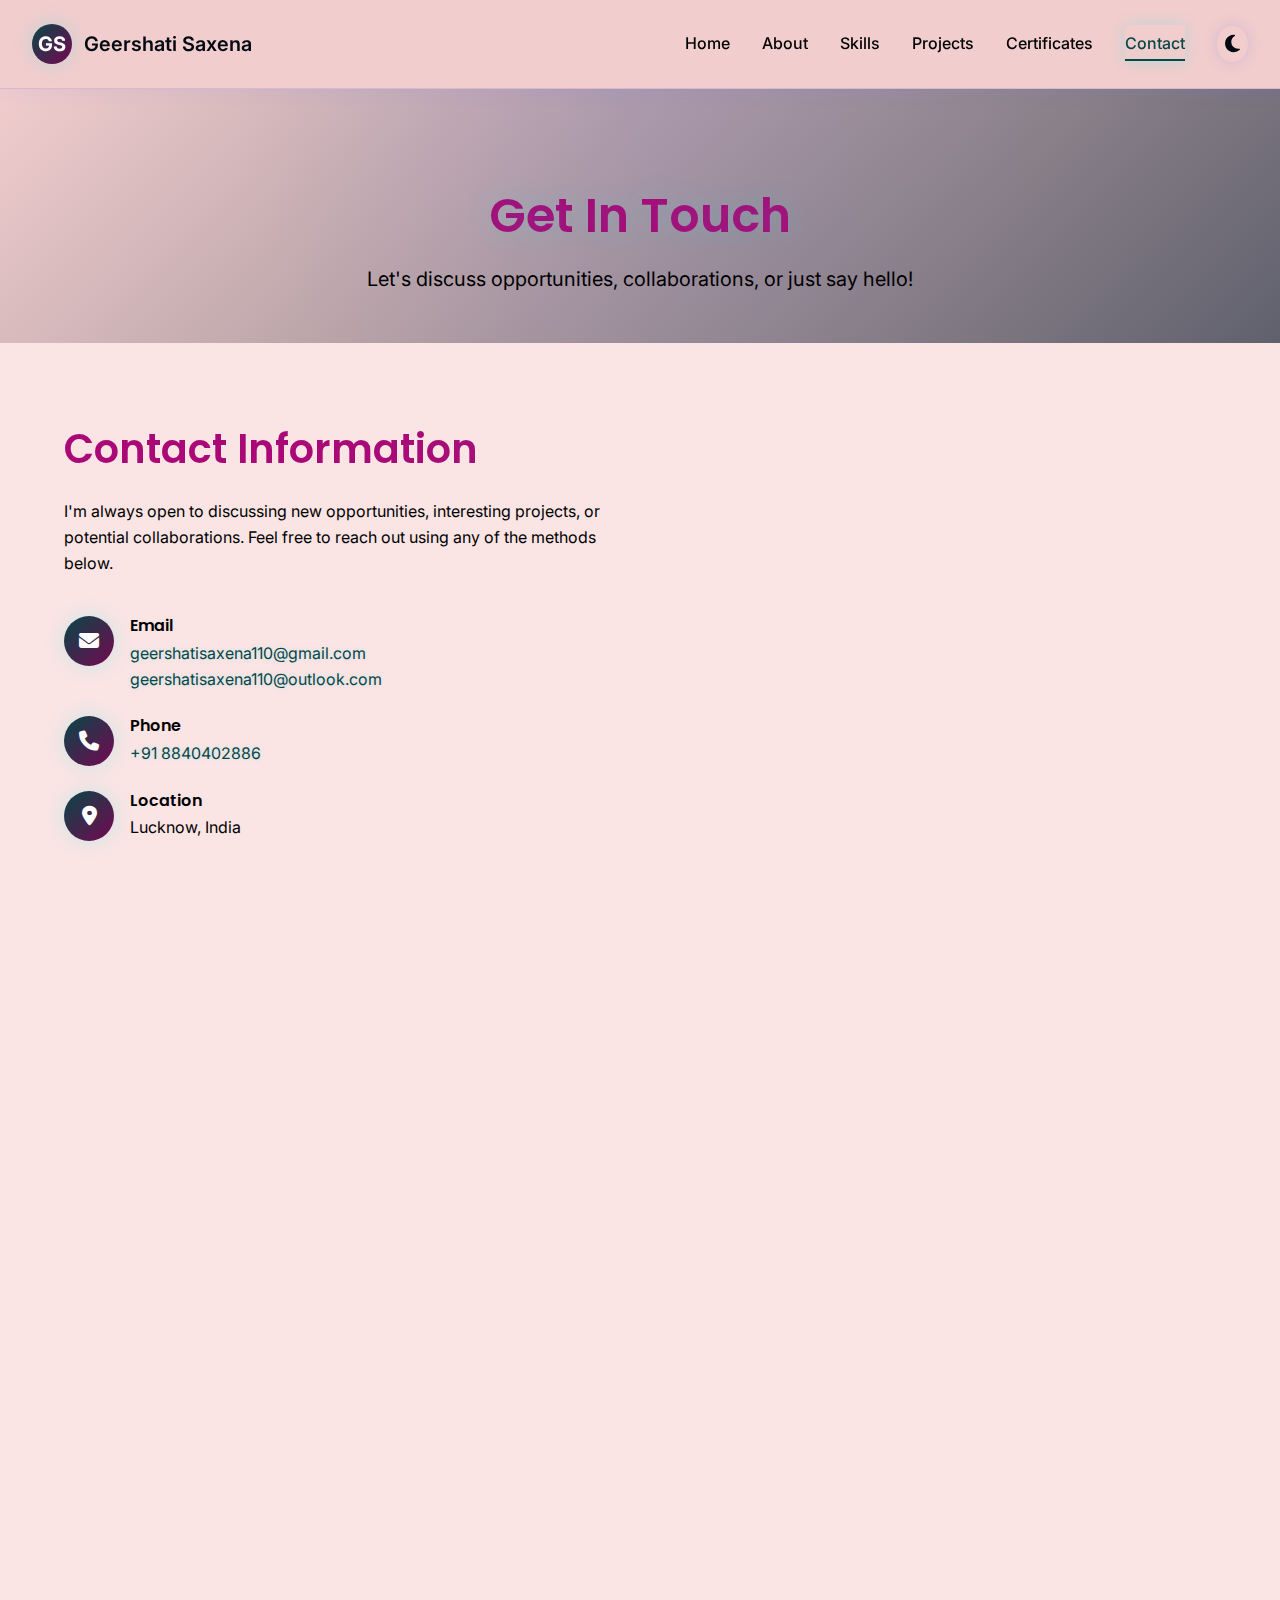
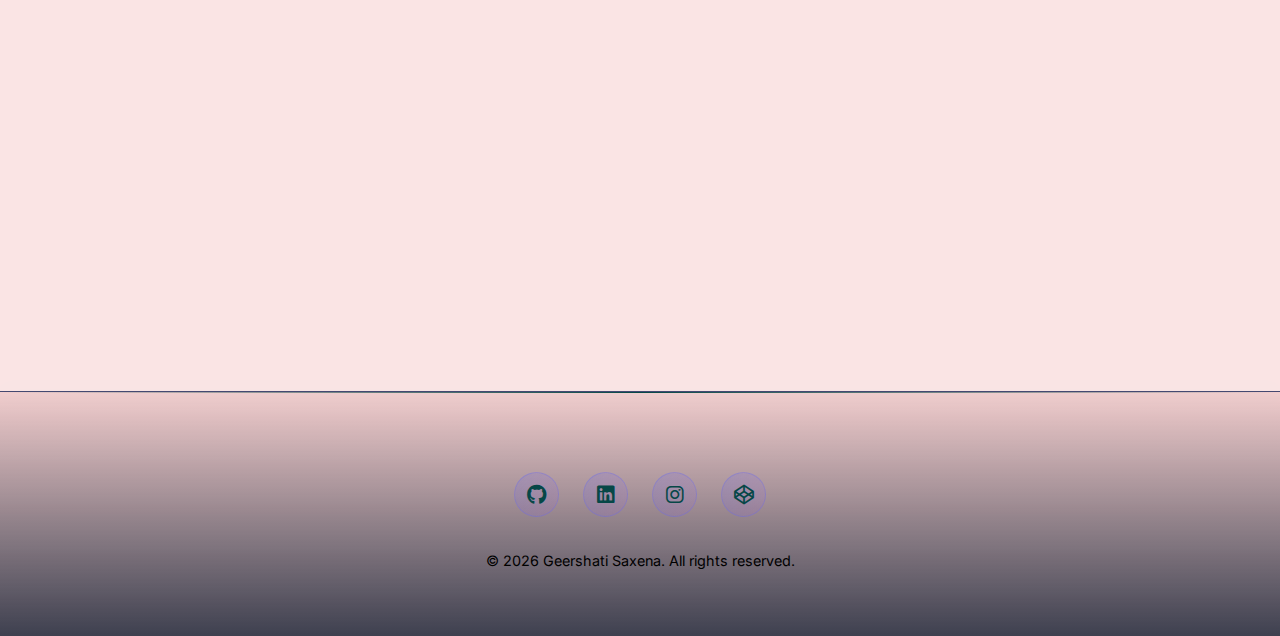
<file: contact.html>
<!DOCTYPE html>
<html lang="en">
<head>
    <meta charset="UTF-8">
    <meta name="viewport" content="width=device-width, initial-scale=1.0">
    <title>Geershati Saxena | Contact</title>
    <link rel="stylesheet" href="style.css">
    <link rel="preconnect" href="https://fonts.googleapis.com">
    <link rel="preconnect" href="https://fonts.gstatic.com" crossorigin>
    <link href="https://fonts.googleapis.com/css2?family=Inter:wght@300;400;500;600;700;800&family=Poppins:wght@300;400;500;600;700&display=swap" rel="stylesheet">
    <link rel="stylesheet" href="https://cdnjs.cloudflare.com/ajax/libs/font-awesome/6.4.0/css/all.min.css">
    <link rel="icon" type="image/x-icon" href="https://img.icons8.com/color/96/000000/portfolio.png">
</head>
<body class="light-mode">
    <header>
        <nav class="navbar">
            <div class="nav-brand">
                <a href="index.html" class="logo">GS</a>
                <span class="name">Geershati Saxena</span>
            </div>
            
            <ul class="nav-links">
                <li><a href="index.html">Home</a></li>
                <li><a href="about.html">About</a></li>
                <li><a href="skills.html">Skills</a></li>
                <li><a href="projects.html">Projects</a></li>
                <li><a href="certificates.html">Certificates</a></li>
                <li><a href="contact.html" class="active">Contact</a></li>
                <li>
                    <button class="theme-toggle" id="themeToggle" aria-label="Toggle theme">
                        <i class="fas fa-moon"></i>
                    </button>
                </li>
            </ul>
            
            <div class="hamburger" id="hamburger">
                <span></span>
                <span></span>
                <span></span>
            </div>
        </nav>
    </header>

    <main>
        <section class="page-hero">
            <div class="container">
                <h1 class="page-title">Get In Touch</h1>
                <p class="page-subtitle">Let's discuss opportunities, collaborations, or just say hello!</p>
            </div>
        </section>

        <section class="contact-section">
            <div class="container">
                <div class="contact-grid">
                    <div class="contact-info slide-up">
                        <h2>Contact Information</h2>
                        <p>
                            I'm always open to discussing new opportunities, interesting projects, 
                            or potential collaborations. Feel free to reach out using any of the methods below.
                        </p>
                        
                        <div class="contact-details">
                            <div class="contact-item">
                                <div class="contact-icon">
                                    <i class="fas fa-envelope"></i>
                                </div>
                                <div class="contact-text">
                                    <h4>Email</h4>
                                    <a href="mailto:geershatisaxena110@gmail.com">geershatisaxena110@gmail.com geershatisaxena110@outlook.com</a>
                                </div>
                            </div>
                            
                            <div class="contact-item">
                                <div class="contact-icon">
                                    <i class="fas fa-phone"></i>
                                </div>
                                <div class="contact-text">
                                    <h4>Phone</h4>
                                    <a href="tel:+918840402886">+91 8840402886</a>
                                </div>
                            </div>
                            
                            <div class="contact-item">
                                <div class="contact-icon">
                                    <i class="fas fa-map-marker-alt"></i>
                                </div>
                                <div class="contact-text">
                                    <h4>Location</h4>
                                    <p>Lucknow, India</p>
                                </div>
                            </div>
                        </div>
                        
                        <div class="contact-social">
                         
                                </a>
                            </div>
                        </div>
                    </div>
                    
                    <div class="contact-form-container slide-up">
                        <h2>Send a Message</h2>
                        <form id="contactForm">
                            <div class="form-group">
                                <label for="name">Full Name *</label>
                                <input type="text" id="name" name="name" required>
                                <div class="error-message" id="nameError"></div>
                            </div>
                            
                            <div class="form-group">
                                <label for="email">Email Address *</label>
                                <input type="email" id="email" name="email" required>
                                <div class="error-message" id="emailError"></div>
                            </div>
                            
                            <div class="form-group">
                                <label for="subject">Subject</label>
                                <input type="text" id="subject" name="subject">
                            </div>
                            
                            <div class="form-group">
                                <label for="message">Message *</label>
                                <textarea id="message" name="message" rows="6" required></textarea>
                                <div class="error-message" id="messageError"></div>
                            </div>
                            
                            <button type="submit" class="btn btn-primary">
                                <i class="fas fa-paper-plane"></i> Send Message
                            </button>
                            
                            <div class="form-status" id="formStatus"></div>
                        </form>
                    </div>
                </div>
                
                <div class="map-placeholder slide-up">
                    <div class="map-container">
                        <div class="map-content">
                            <i class="fas fa-map-marked-alt"></i>
                            <h3>Based in Lucknow, India</h3>
                            <p>Open to remote opportunities worldwide</p>
                        </div>
                    </div>
                </div>
            </div>
        </section>
    </main>

    <footer>
        <div class="footer-content">
            <div class="footer-info">
                
            </div>
            <div class="footer-social">
                <a href="https://github.com/geershatisaxena" target="_blank" aria-label="GitHub"><i class="fab fa-github"></i></a>
                <a href="https://www.linkedin.com/in/geershati-saxena-8b915b306/" target="_blank" aria-label="LinkedIn"><i class="fab fa-linkedin"></i></a>
                <a href="https://www.instagram.com/geershati_saxena/" target="_blank" aria-label="Instagram"><i class="fab fa-instagram"></i></a>
                <a href="http://leetcode.com/u/geershati_saxena/" target="_blank" aria-label="CodePen"><i class="fab fa-codepen"></i></a>
            </div>
            <div class="footer-copyright">
                <p>&copy; <span id="currentYear"></span> Geershati Saxena. All rights reserved.</p>
            </div>
        </div>
    </footer>

    <script src="script.js"></script>
</body>
</html>
</file>
<file: style.css>
/* ===== CSS Variables for Theme ===== */
:root {
    /* Light Theme (Default) */
   --bg-main: #fae4e4;
--bg-secondary: #f1cdcd;
--bg-card: #f1d6d6;
--text-primary: #010912;
--text-secondary: #000000;
--primary: #064747;
--primary-dark: #efe5e5;
--primary-glow: rgba(0, 247, 255, 0.2);
--accent: #750851;
--accent-dark: #ed89cc;
--accent-glow: rgba(255, 0, 170, 0.2);
--gradient-heading: linear-gradient(90deg, #a90876, #a90876, #a2167b);
/* Higher contrast for better readability */
    
    /* Backward compatibility for existing selectors */
    --primary-color: #6366f1;
    --secondary-color: #a855f7;
    --accent-color: #ec4899;
    --text-color: #000000;
    --text-light: #f4f5f6;
    --bg-color: #ffffff;
    --bg-tertiary: #f3f4f6;
    --card-bg: #ffffff;
    --border-color: #e5e7eb;
    --shadow: 0 4px 6px -1px rgba(231, 219, 219, 0.77), 0 2px 4px -1px rgba(0, 0, 0, 0.06);
    --shadow-lg: 0 10px 15px -3px rgba(231, 222, 222, 0.718), 0 4px 6px -2px rgba(230, 221, 221, 0.712);
    --transition: all 0.3s ease;
    --border-radius: 8px;
    --max-width: 1200px;
}

/* Dark Theme (2025 Modern Style) */
body.dark-mode {
    /* Modern Dark Theme with Neon Colors */
    --bg-main: #000000;
    --bg-secondary: #000000;
    --bg-card: #1e293b;
    --text-primary: #e2e8f0;
    --text-secondary: #94a3b8;
    --primary: #6366f1;
    --primary-dark: #eb7e00;
    --primary-glow: rgba(99, 102, 241, 0.4);
    --accent: #e3104f;
    --accent-dark: #eb07c1;
    --accent-glow: rgba(182, 12, 97, 0.35);
    
    --primary-color: #63f1cd;
    --secondary-color: #168ae3;
    --accent-color: #ec4899;
    --text-color: #092954;
    --text-light: #94a3b8;
    --bg-color: #0f172a;
    --bg-tertiary: #334155;
    --card-bg: #1e293b;
    --border-color: #3369b5;
    --shadow: 0 4px 6px -1px rgba(0, 0, 0, 0.5), 0 2px 4px -1px rgba(0, 0, 0, 0.4);
    --shadow-lg: 0 10px 15px -3px rgba(0, 0, 0, 0.5), 0 4px 6px -2px rgba(0, 0, 0, 0.4);
}

/* ===== Base Styles ===== */
* {
    margin: 0;
    padding: 0;
    box-sizing: border-box;
}

html {
    scroll-behavior: smooth;
}

body {
    font-family: 'Inter', sans-serif;
    color: var(--text-primary);
    background-color: var(--bg-main);
    line-height: 1.6;
    transition: var(--transition);
    overflow-x: hidden;
}

body.dark-mode {
    background-color: var(--bg-main);
    background: 
        radial-gradient(
            circle at 20% 50%,
            rgba(99, 102, 241, 0.08) 0%,
            transparent 50%
        ),
        radial-gradient(
            circle at 80% 80%,
            rgba(236, 72, 153, 0.06) 0%,
            transparent 50%
        ),
        var(--bg-main);
    background-attachment: fixed;
    background-size: 100% 100%;
}

.container {
    max-width: var(--max-width);
    margin: 0 auto;
    padding: 0 1.5rem;
}

section {
    padding: 5rem 0;
}

h1, h2, h3, h4 {
    font-family: 'Poppins', sans-serif;
    font-weight: 600;
    line-height: 1.3;
}

h1 {
    font-size: 3rem;
    background: var(--gradient-heading);
    -webkit-background-clip: text;
    -webkit-text-fill-color: transparent;
    background-clip: text;
    text-shadow: 0 0 30px var(--primary-glow);
    animation: breathingGlow 4s ease-in-out infinite;
}

h2 {
    font-size: 2.5rem;
    margin-bottom: 1.5rem;
    background: var(--gradient-heading);
    -webkit-background-clip: text;
    -webkit-text-fill-color: transparent;
    background-clip: text;
    animation: softShine 3s ease-in-out infinite;
}

h3 {
    font-size: 1.5rem;
    margin-bottom: 1rem;
    color: var(--text-primary);
}

h4 {
    color: var(--text-secondary);
}

p {
    margin-bottom: 1rem;
    color: var(--text-secondary);
    animation: fadeInUp 1s ease-out backwards;
}

a {
    text-decoration: none;
    color: inherit;
    transition: var(--transition);
}

ul {
    list-style: none;
}

img {
    max-width: 100%;
    height: auto;
    display: block;
}

/* ===== Buttons ===== */
.btn {
    display: inline-block;
    padding: 0.75rem 1.5rem;
    border-radius: var(--border-radius);
    font-weight: 500;
    font-size: 1rem;
    cursor: pointer;
    border: none;
    transition: var(--transition);
    text-align: center;
    position: relative;
}

.btn-primary {
    background-color: var(--primary);
    color: white;
    box-shadow: 0 0 20px var(--primary-glow);
}

.btn-primary:hover {
    background-color: var(--accent);
    transform: scale(1.04) translateY(-2px);
    box-shadow: 0 0 30px var(--accent-glow);
}

.btn-secondary {
    background-color: var(--secondary-color);
    color: white;
    box-shadow: 0 0 15px rgba(168, 85, 247, 0.3);
}

.btn-secondary:hover {
    background-color: var(--accent);
    transform: scale(1.04) translateY(-2px);
    box-shadow: 0 0 25px var(--accent-glow);
}

.btn-outline {
    background-color: transparent;
    color: var(--primary);
    border: 2px solid var(--primary);
    box-shadow: inset 0 0 15px var(--primary-glow);
}

.btn-outline:hover {
    background-color: var(--primary);
    color: white;
    transform: scale(1.04) translateY(-2px);
    box-shadow: 0 0 30px var(--primary-glow);
}

/* ===== Navigation ===== */
.navbar {
    display: flex;
    justify-content: space-between;
    align-items: center;
    padding: 1.5rem 2rem;
    background-color: var(--bg-secondary);
    box-shadow: 0 0 20px rgba(99, 102, 241, 0.1);
    position: sticky;
    top: 0;
    z-index: 1000;
    transition: var(--transition);
    border-bottom: 1px solid rgba(99, 102, 241, 0.2);
}

.nav-brand {
    display: flex;
    align-items: center;
    gap: 0.75rem;
}

.logo {
    display: flex;
    align-items: center;
    justify-content: center;
    width: 40px;
    height: 40px;
    background: linear-gradient(135deg, var(--primary), var(--accent));
    color: white;
    font-weight: 700;
    border-radius: 50%;
    font-size: 1.25rem;
    box-shadow: 0 0 20px var(--primary-glow);
}

.name {
    font-weight: 600;
    font-size: 1.25rem;
    color: var(--text-primary);
}

.nav-links {
    display: flex;
    align-items: center;
    gap: 2rem;
}

.nav-links a {
    font-weight: 500;
    position: relative;
    padding: 0.5rem 0;
    color: var(--text-secondary);
    transition: var(--transition);
}

.nav-links a.active {
    color: var(--primary);
    box-shadow: 0 0 15px var(--primary-glow);
}

.nav-links a.active::after {
    content: '';
    position: absolute;
    bottom: 0;
    left: 0;
    width: 100%;
    height: 2px;
    background-color: var(--primary);
    box-shadow: 0 0 10px var(--primary-glow);
}

.nav-links a:hover {
    color: var(--primary);
    transform: scale(1.05);
    box-shadow: 0 0 15px var(--primary-glow);
}

.theme-toggle {
    background: none;
    border: none;
    font-size: 1.25rem;
    color: var(--text-primary);
    cursor: pointer;
    padding: 0.5rem;
    border-radius: 50%;
    display: flex;
    align-items: center;
    justify-content: center;
    transition: var(--transition);
    box-shadow: 0 0 15px rgba(99, 102, 241, 0.2);
}

.theme-toggle:hover {
    background-color: rgba(99, 102, 241, 0.2);
    transform: rotate(30deg) scale(1.1);
    box-shadow: 0 0 20px var(--primary-glow);
}

.hamburger {
    display: none;
    flex-direction: column;
    gap: 4px;
    cursor: pointer;
}

.hamburger span {
    width: 25px;
    height: 3px;
    background-color: var(--text-color);
    border-radius: 2px;
    transition: var(--transition);
}

/* ===== Hero Section ===== */
.hero {
    min-height: 90vh;
    display: flex;
    align-items: center;
    position: relative;
    overflow: hidden;
}

.hero::before {
    content: '';
    position: absolute;
    top: -50%;
    left: -50%;
    width: 200%;
    height: 200%;
    background: radial-gradient(
        circle at 30% 40%,
        rgba(99, 102, 241, 0.15) 0%,
        transparent 50%
    );
    animation: floatingGlow 25s ease-in-out infinite;
    pointer-events: none;
    z-index: 0;
}

.hero-content {
    max-width: var(--max-width);
    margin: 0 auto;
    padding: 0 2rem;
    display: grid;
    grid-template-columns: 1fr 1fr;
    gap: 4rem;
    align-items: center;
    position: relative;
    z-index: 1;
}

.hero-text {
    animation: fadeInUp 1s ease-out;
}

.hero-title {
    font-size: 3.5rem;
    margin-bottom: 1rem;
    line-height: 1.2;
    background: var(--gradient-heading);
    -webkit-background-clip: text;
    -webkit-text-fill-color: transparent;
    background-clip: text;
    animation: breathingGlow 4s ease-in-out infinite;
}

.highlight {
    color: var(--accent);
}

.hero-subtitle {
    font-size: 1.5rem;
    color: var(--text-secondary);
    margin-bottom: 1.5rem;
    animation: fadeInUp 1.2s ease-out 0.2s backwards;
}

.hero-description {
    font-size: 1.1rem;
    margin-bottom: 2rem;
    animation: fadeInUp 1.2s ease-out 0.4s backwards;
}

.hero-buttons {
    display: flex;
    gap: 1rem;
    flex-wrap: wrap;
    animation: fadeInUp 1.2s ease-out 0.6s backwards;
}

.hero-image {
    position: relative;
    animation: slideInRight 1s ease-out;
}

.image-container {
    position: relative;
    width: 350px;
    height: 350px;
    margin: 0 auto;
}

.profile-img {
    width: 100%;
    height: 100%;
    object-fit: cover;
    border-radius: 50%;
    position: relative;
    z-index: 2;
    box-shadow: 0 0 40px var(--primary-glow), 0 0 60px var(--accent-glow);
}

.image-border {
    position: absolute;
    top: -10px;
    left: -10px;
    right: -10px;
    bottom: -10px;
    border-radius: 50%;
    background: linear-gradient(45deg, var(--primary), var(--accent), #a855f7);
    z-index: 1;
    animation: rotate 15s linear infinite;
    box-shadow: 0 0 30px var(--primary-glow), 0 0 20px var(--accent-glow);
}

.scroll-indicator {
    position: absolute;
    bottom: 2rem;
    left: 50%;
    transform: translateX(-50%);
    animation: bounce 2s infinite;
}

.scroll-link {
    display: flex;
    align-items: center;
    justify-content: center;
    width: 50px;
    height: 50px;
    background: linear-gradient(135deg, var(--primary), var(--accent));
    color: white;
    border-radius: 50%;
    font-size: 1.5rem;
    box-shadow: 0 0 25px var(--primary-glow);
}

.scroll-link:hover {
    background: linear-gradient(135deg, var(--accent), var(--primary));
    box-shadow: 0 0 35px var(--accent-glow);
    transform: scale(1.1);
}

/* ===== About Preview ===== */
.about-preview {
    background-color: var(--bg-secondary);
    background: linear-gradient(135deg, var(--bg-secondary) 0%, rgba(30, 41, 59, 0.8) 100%);
    position: relative;
}

.about-preview::before {
    content: '';
    position: absolute;
    top: 0;
    left: 0;
    right: 0;
    bottom: 0;
    background: radial-gradient(
        ellipse at 100% 50%,
        rgba(236, 72, 153, 0.1) 0%,
        transparent 60%
    );
    pointer-events: none;
}

.section-title {
    text-align: center;
    margin-bottom: 3rem;
    position: relative;
    z-index: 1;
    background: var(--gradient-heading);
    -webkit-background-clip: text;
    -webkit-text-fill-color: transparent;
    background-clip: text;
    animation: softShine 3s ease-in-out infinite;
}

.about-content {
    display: grid;
    grid-template-columns: 2fr 1fr;
    gap: 3rem;
    align-items: start;
    position: relative;
    z-index: 1;
}

.about-stats {
    display: grid;
    grid-template-columns: repeat(3, 1fr);
    gap: 1.5rem;
}

.stat-item {
    text-align: center;
    padding: 1.5rem;
    background-color: var(--bg-card);
    border-radius: var(--border-radius);
    box-shadow: 0 0 20px rgba(99, 102, 241, 0.2);
    transition: var(--transition);
    border: 1px solid rgba(99, 102, 241, 0.3);
    animation: fadeInUp 0.8s ease-out backwards;
}

.stat-item:nth-child(1) {
    animation-delay: 0.1s;
}

.stat-item:nth-child(2) {
    animation-delay: 0.2s;
}

.stat-item:nth-child(3) {
    animation-delay: 0.3s;
}

.stat-item:hover {
    transform: translateY(-5px) scale(1.02);
    box-shadow: 0 0 30px var(--primary-glow), 0 0 15px var(--accent-glow);
    border-color: var(--primary);
}

.stat-item h3 {
    font-size: 2.5rem;
    color: var(--primary);
    margin-bottom: 0.5rem;
    animation: pulse 2s ease-in-out infinite;
}

/* ===== Page Hero ===== */
.page-hero {
    padding: 6rem 0 3rem;
    text-align: center;
    background-color: var(--bg-secondary);
    background: linear-gradient(135deg, var(--bg-secondary) 0%, rgba(30, 41, 59, 0.7) 100%);
    position: relative;
}

.page-hero::before {
    content: '';
    position: absolute;
    top: 0;
    left: 0;
    right: 0;
    bottom: 0;
    background: radial-gradient(
        circle at 50% 0%,
        rgba(99, 102, 241, 0.1) 0%,
        transparent 60%
    );
    pointer-events: none;
}

.page-title {
    font-size: 3rem;
    margin-bottom: 1rem;
    background: var(--gradient-heading);
    -webkit-background-clip: text;
    -webkit-text-fill-color: transparent;
    background-clip: text;
    position: relative;
    z-index: 1;
}

.page-subtitle {
    font-size: 1.25rem;
    max-width: 700px;
    margin: 0 auto;
    color: var(--text-secondary);
    position: relative;
    z-index: 1;
}

/* ===== About Detail ===== */
.about-grid {
    display: grid;
    gap: 2rem;
}

.about-card {
    display: grid;
    grid-template-columns: 1fr 2fr;
    gap: 3rem;
    background-color: var(--bg-card);
    border-radius: var(--border-radius);
    overflow: hidden;
    box-shadow: 0 0 25px rgba(99, 102, 241, 0.15);
    padding: 2rem;
    transition: var(--transition);
    border: 1px solid rgba(99, 102, 241, 0.2);
    animation: fadeInUp 0.8s ease-out;
}

.about-card:hover {
    box-shadow: 0 0 35px rgba(99, 102, 241, 0.25), 0 0 20px rgba(236, 72, 153, 0.15);
    border-color: var(--primary);
    transform: translateY(-5px);
}

.about-image img {
    width: 100%;
    height: 300px;
    object-fit: cover;
    border-radius: var(--border-radius);
}

.personal-details {
    display: grid;
    grid-template-columns: repeat(2, 1fr);
    gap: 1rem;
    margin-top: 1.5rem;
}

.detail-item {
    display: flex;
    flex-direction: column;
}

.detail-label {
    font-weight: 600;
    color: var(--primary);
    font-size: 0.9rem;
}

.detail-value {
    font-weight: 500;
    color: var(--text-primary);
}

/* ===== Education Timeline ===== */
.education {
    background-color: var(--bg-secondary);
    background: linear-gradient(180deg, var(--bg-main) 0%, var(--bg-secondary) 100%);
    position: relative;
}

.education::before {
    content: '';
    position: absolute;
    top: 50%;
    left: 0;
    right: 0;
    height: 500px;
    background: radial-gradient(
        ellipse at center,
        rgba(99, 102, 241, 0.08) 0%,
        transparent 60%
    );
    pointer-events: none;
}

.timeline {
    position: relative;
    max-width: 800px;
    margin: 0 auto;
    z-index: 1;
}

.timeline::before {
    content: '';
    position: absolute;
    left: 50%;
    transform: translateX(-50%);
    width: 2px;
    height: 100%;
    background: linear-gradient(180deg, transparent, var(--primary), transparent);
    box-shadow: 0 0 15px var(--primary-glow);
}

.timeline-item {
    display: flex;
    margin-bottom: 3rem;
    position: relative;
    animation: fadeInUp 0.8s ease-out backwards;
}

.timeline-item:nth-child(1) {
    animation-delay: 0.1s;
}

.timeline-item:nth-child(2) {
    animation-delay: 0.2s;
}

.timeline-item:nth-child(3) {
    animation-delay: 0.3s;
}

.timeline-item:nth-child(n+4) {
    animation-delay: 0.4s;
}

.timeline-item:nth-child(odd) {
    flex-direction: row-reverse;
}

.timeline-date {
    flex: 1;
    padding: 1rem;
    text-align: center;
    font-weight: 600;
    color: var(--primary);
    text-shadow: 0 0 10px var(--primary-glow);
}

.timeline-content {
    flex: 2;
    padding: 1.5rem;
    background-color: var(--bg-card);
    border-radius: var(--border-radius);
    box-shadow: 0 0 20px rgba(99, 102, 241, 0.15);
    position: relative;
    margin: 0 1.5rem;
    border: 1px solid rgba(99, 102, 241, 0.2);
    transition: var(--transition);
}

.timeline-content:hover {
    box-shadow: 0 0 30px var(--primary-glow), 0 0 15px var(--accent-glow);
    border-color: var(--accent);
    transform: translateY(-3px);
}

.timeline-content::before {
    content: '';
    position: absolute;
    top: 50%;
    width: 15px;
    height: 15px;
    background: linear-gradient(135deg, var(--primary), var(--accent));
    border-radius: 50%;
    transform: translateY(-50%);
    box-shadow: 0 0 15px var(--primary-glow);
}

.timeline-item:nth-child(even) .timeline-content::before {
    left: -30px;
}

.timeline-item:nth-child(odd) .timeline-content::before {
    right: -30px;
}

.timeline-content h4 {
    color: var(--text-secondary);
    margin-bottom: 0.5rem;
}

.timeline-tags {
    display: flex;
    gap: 0.5rem;
    margin-top: 1rem;
    flex-wrap: wrap;
}

.tag {
    padding: 0.25rem 0.75rem;
    background: linear-gradient(135deg, rgba(99, 102, 241, 0.2), rgba(236, 72, 153, 0.1));
    border: 1px solid rgba(99, 102, 241, 0.3);
    border-radius: 20px;
    font-size: 0.85rem;
    color: var(--text-secondary);
}

/* ===== Skills Section ===== */
.skills-intro {
    max-width: 800px;
    margin: 0 auto 3rem;
    text-align: center;
}

.skills-category {
    margin-bottom: 4rem;
}

.skills-category-title {
    text-align: center;
    margin-bottom: 2.5rem;
    position: relative;
    background: var(--gradient-heading);
    -webkit-background-clip: text;
    -webkit-text-fill-color: transparent;
    background-clip: text;
}

.skills-category-title::after {
    content: '';
    position: absolute;
    bottom: -10px;
    left: 50%;
    transform: translateX(-50%);
    width: 60px;
    height: 3px;
    background: linear-gradient(90deg, var(--primary), var(--accent));
    box-shadow: 0 0 15px var(--primary-glow);
}

.skills-grid {
    display: grid;
    grid-template-columns: repeat(auto-fill, minmax(250px, 1fr));
    gap: 2rem;
}

.skill-card {
    background-color: var(--bg-card);
    border-radius: var(--border-radius);
    padding: 1.5rem;
    box-shadow: 0 0 20px rgba(99, 102, 241, 0.15);
    transition: var(--transition);
    text-align: center;
    border: 1px solid rgba(99, 102, 241, 0.2);
    animation: fadeInUp 0.8s ease-out backwards;
}

.skill-card:nth-child(1) {
    animation-delay: 0.1s;
}

.skill-card:nth-child(2) {
    animation-delay: 0.2s;
}

.skill-card:nth-child(3) {
    animation-delay: 0.3s;
}

.skill-card:nth-child(n+4) {
    animation-delay: 0.4s;
}

.skill-card:hover {
    transform: translateY(-10px) scale(1.02);
    box-shadow: 0 0 30px var(--primary-glow), 0 0 15px var(--accent-glow);
    border-color: var(--accent);
}

.skill-icon {
    font-size: 3rem;
    color: var(--primary);
    margin-bottom: 1rem;
    text-shadow: 0 0 20px var(--primary-glow);
}

.skill-name {
    font-size: 1.25rem;
    margin-bottom: 1rem;
    color: var(--text-primary);
    animation: subtleShine 2s ease-in-out infinite;
}

.skill-progress {
    display: flex;
    align-items: center;
    gap: 1rem;
    margin-bottom: 1rem;
}

.progress-bar {
    flex: 1;
    height: 8px;
    background-color: var(--bg-secondary);
    border-radius: 4px;
    overflow: hidden;
    box-shadow: inset 0 0 10px rgba(0, 0, 0, 0.3);
}

.progress-fill {
    height: 100%;
    background: linear-gradient(90deg, var(--primary), var(--accent));
    border-radius: 4px;
    width: 0;
    transition: width 1.5s ease-in-out;
    box-shadow: 0 0 10px var(--primary-glow);
}

.progress-text {
    font-weight: 600;
    color: var(--primary);
    min-width: 40px;
    text-shadow: 0 0 5px var(--primary-glow);
}

.skill-description {
    font-size: 0.9rem;
    color: var(--text-secondary);
}

.tools-grid {
    display: grid;
    grid-template-columns: repeat(auto-fill, minmax(150px, 1fr));
    gap: 1.5rem;
}

.tool-item {
    display: flex;
    flex-direction: column;
    align-items: center;
    gap: 0.5rem;
    padding: 1.5rem;
    background-color: var(--bg-card);
    border-radius: var(--border-radius);
    box-shadow: 0 0 15px rgba(99, 102, 241, 0.15);
    transition: var(--transition);
    border: 1px solid rgba(99, 102, 241, 0.2);
    animation: fadeInUp 0.8s ease-out backwards;
}

.tool-item:hover {
    transform: translateY(-5px) scale(1.05);
    box-shadow: 0 0 25px var(--primary-glow), 0 0 10px var(--accent-glow);
    color: var(--primary);
    border-color: var(--primary);
}

.tool-item i {
    font-size: 2.5rem;
    color: var(--primary);
    text-shadow: 0 0 15px var(--primary-glow);
}
/* Soft Skills Section Styles */
.soft-skills-container {
    margin-top: 20px;
}

.soft-skills-grid {
    display: grid;
    grid-template-columns: repeat(auto-fit, minmax(300px, 1fr));
    gap: 30px;
    margin-top: 20px;
}

.soft-skill-category {
    background: #f1d6d6;
    border-radius: 15px;
    padding: 25px;
    box-shadow: 0 5px 15px rgba(0, 0, 0, 0.08);
    transition: transform 0.3s ease, box-shadow 0.3s ease;
    border: 1px solid rgba(108, 99, 255, 0.1);
}

.soft-skill-category:hover {
    transform: translateY(-5px);
    box-shadow: 0 10px 25px rgba(108, 99, 255, 0.15);
}

.soft-skill-category-title {
    color: var(--primary);
    font-size: 1.4rem;
    margin-bottom: 20px;
    padding-bottom: 10px;
    border-bottom: 2px solid rgba(108, 99, 255, 0.2);
    font-weight: 600;
}

.soft-skill-items {
    display: flex;
    flex-direction: column;
    gap: 20px;
}

.soft-skill-item {
    display: flex;
    align-items: flex-start;
    gap: 15px;
    padding: 15px;
    background: rgba(255, 255, 255, 0.6);
    border-radius: 10px;
    transition: all 0.3s ease;
    border: 1px solid rgba(241, 214, 214, 0.3);
}

.soft-skill-item:hover {
    background: rgba(255, 255, 255, 0.8);
    transform: translateX(5px);
    border-color: rgba(108, 99, 255, 0.2);
}

.soft-skill-icon {
    width: 50px;
    height: 50px;
    min-width: 50px;
    background: linear-gradient(135deg, #07dab4, #0fb7b4);
    border-radius: 12px;
    display: flex;
    align-items: center;
    justify-content: center;
    color: rgb(0, 0, 0);
    font-size: 1.2rem;
    box-shadow: 0 4px 10px rgba(108, 99, 255, 0.3);
}

.soft-skill-content {
    flex: 1;
}

.soft-skill-name {
    color: var(--text-primary);
    font-size: 1.1rem;
    margin-bottom: 5px;
    font-weight: 600;
}

.soft-skill-description {
    color: var(--text-secondary);
    font-size: 0.95rem;
    line-height: 1.5;
    margin: 0;
}

/* Responsive adjustments */
@media (max-width: 768px) {
    .soft-skills-grid {
        grid-template-columns: 1fr;
        gap: 20px;
    }
    
    .soft-skill-category {
        padding: 20px;
    }
    
    .soft-skill-item {
        padding: 12px;
    }
}

/* Dark mode adjustments */
.dark-mode .soft-skill-category {
    background: #2a1a1a;
    border-color: rgba(255, 255, 255, 0.1);
}

.dark-mode .soft-skill-item {
    background: rgba(255, 255, 255, 0.08);
    border-color: rgba(255, 255, 255, 0.05);
}

.dark-mode .soft-skill-item:hover {
    background: rgba(255, 255, 255, 0.12);
    border-color: rgba(108, 99, 255, 0.2);
}

/* Dark mode adjustments */
.dark-mode .soft-skill-category {
    background: var(--card-bg-dark);
    border-color: rgba(255, 255, 255, 0.1);
}

.dark-mode .soft-skill-item {
    background: rgba(255, 255, 255, 0.05);
}

.dark-mode .soft-skill-item:hover {
    background: rgba(255, 255, 255, 0.1);
}

/* ===== Projects Section ===== */
.projects-intro {
    max-width: 800px;
    margin: 0 auto 3rem;
    text-align: center;
}

.projects-filter {
    display: flex;
    justify-content: center;
    gap: 1rem;
    margin-bottom: 3rem;
    flex-wrap: wrap;
}

.filter-btn {
    padding: 0.5rem 1.5rem;
    background-color: rgba(99, 102, 241, 0.15);
    border: 1px solid rgba(99, 102, 241, 0.3);
    border-radius: 20px;
    font-weight: 500;
    cursor: pointer;
    transition: var(--transition);
    color: var(--text-secondary);
}

.filter-btn.active, .filter-btn:hover {
    background: linear-gradient(135deg, var(--primary), var(--accent));
    color: rgb(225, 22, 195);
    border-color: var(--primary);
    box-shadow: 0 0 20px var(--primary-glow);
}

.projects-grid {
    display: grid;
    grid-template-columns: repeat(auto-fill, minmax(350px, 1fr));
    gap: 2rem;
}

.project-card {
    background-color: var(--bg-card);
    border-radius: var(--border-radius);
    overflow: hidden;
    box-shadow: 0 0 20px rgba(99, 102, 241, 0.15);
    transition: var(--transition);
    border: 1px solid rgba(99, 102, 241, 0.2);
    animation: fadeInUp 0.8s ease-out backwards;
}

.project-card:nth-child(1) {
    animation-delay: 0.1s;
}

.project-card:nth-child(2) {
    animation-delay: 0.2s;
}

.project-card:nth-child(3) {
    animation-delay: 0.3s;
}

.project-card:hover {
    transform: translateY(-10px) scale(1.02);
    box-shadow: 0 0 30px var(--primary-glow), 0 0 15px var(--accent-glow);
    border-color: var(--accent);
}

.project-image {
    position: relative;
    height: 200px;
    overflow: hidden;
}

.project-image img {
    width: 100%;
    height: 100%;
    object-fit: cover;
    transition: var(--transition);
}

.project-card:hover .project-image img {
    transform: scale(1.05);
}

.project-overlay {
    position: absolute;
    top: 0;
    left: 0;
    width: 100%;
    height: 100%;
    background-color: rgba(0, 0, 0, 0.7);
    display: flex;
    align-items: center;
    justify-content: center;
    opacity: 0;
    transition: var(--transition);
}

.project-card:hover .project-overlay {
    opacity: 1;
}

.project-link {
    display: flex;
    align-items: center;
    justify-content: center;
    width: 50px;
    height: 50px;
    background: linear-gradient(135deg, var(--primary), var(--accent));
    color: white;
    border-radius: 50%;
    font-size: 1.25rem;
    box-shadow: 0 0 20px var(--primary-glow);
    transition: var(--transition);
}

.project-link:hover {
    background: linear-gradient(135deg, var(--accent), var(--primary));
    box-shadow: 0 0 30px var(--accent-glow);
    transform: scale(1.15);
}

.project-content {
    padding: 1.5rem;
}

.project-title {
    font-size: 1.5rem;
    margin-bottom: 0.75rem;
    color: var(--text-primary);
    animation: subtleShine 2.5s ease-in-out infinite;
}

.project-description {
    font-size: 0.95rem;
    margin-bottom: 1.5rem;
    color: var(--text-secondary);
}

.project-tech {
    display: flex;
    gap: 0.5rem;
    margin-bottom: 1.5rem;
    flex-wrap: wrap;
}

.tech-tag {
    padding: 0.25rem 0.75rem;
    background: linear-gradient(135deg, rgba(99, 102, 241, 0.2), rgba(168, 85, 247, 0.1));
    border: 1px solid rgba(99, 102, 241, 0.3);
    border-radius: 20px;
    font-size: 0.8rem;
    color: var(--text-secondary);
}

.project-links {
    display: flex;
    gap: 1rem;
}

.project-btn {
    display: inline-flex;
    align-items: center;
    gap: 0.5rem;
    padding: 0.5rem 1rem;
    background-color: rgba(99, 102, 241, 0.15);
    border-radius: var(--border-radius);
    font-size: 0.9rem;
    font-weight: 500;
    transition: var(--transition);
    color: var(--text-secondary);
    border: 1px solid rgba(99, 102, 241, 0.2);
}

.project-btn:hover {
    background: linear-gradient(135deg, var(--primary), var(--accent));
    color: white;
    box-shadow: 0 0 15px var(--primary-glow);
}

/* ===== Certificates Section ===== */
.certificates-intro {
    max-width: 800px;
    margin: 0 auto 3rem;
    text-align: center;
}

.certificates-grid {
    display: grid;
    grid-template-columns: repeat(auto-fill, minmax(350px, 1fr));
    gap: 2rem;
}

.certificate-card {
    background-color: var(--bg-card);
    border-radius: var(--border-radius);
    overflow: hidden;
    box-shadow: 0 0 20px rgba(99, 102, 241, 0.15);
    transition: var(--transition);
    border: 1px solid rgba(99, 102, 241, 0.2);
    animation: fadeInUp 0.8s ease-out backwards;
}

.certificate-card:nth-child(1) {
    animation-delay: 0.1s;
}

.certificate-card:nth-child(2) {
    animation-delay: 0.2s;
}

.certificate-card:nth-child(3) {
    animation-delay: 0.3s;
}

.certificate-card:hover {
    transform: translateY(-10px) scale(1.02);
    box-shadow: 0 0 30px var(--primary-glow), 0 0 15px var(--accent-glow);
    border-color: var(--accent);
}

.certificate-image {
    position: relative;
    height: 200px;
    overflow: hidden;
}

.certificate-thumbnail {
    width: 100%;
    height: 100%;
    object-fit: cover;
    transition: var(--transition);
}

.certificate-card:hover .certificate-thumbnail {
    transform: scale(1.05);
}

.certificate-overlay {
    position: absolute;
    top: 0;
    left: 0;
    width: 100%;
    height: 100%;
    background-color: rgba(0, 0, 0, 0.7);
    display: flex;
    align-items: center;
    justify-content: center;
    opacity: 0;
    transition: var(--transition);
}

.certificate-card:hover .certificate-overlay {
    opacity: 1;
}

.view-certificate {
    display: flex;
    align-items: center;
    justify-content: center;
    width: 50px;
    height: 50px;
    background: linear-gradient(135deg, var(--primary), var(--accent));
    color: white;
    border: none;
    border-radius: 50%;
    font-size: 1.25rem;
    cursor: pointer;
    transition: var(--transition);
    box-shadow: 0 0 20px var(--primary-glow);
}

.view-certificate:hover {
    background: linear-gradient(135deg, var(--accent), var(--primary));
    transform: scale(1.15);
    box-shadow: 0 0 30px var(--accent-glow);
}

.certificate-content {
    padding: 1.5rem;
}

.certificate-title {
    font-size: 1.25rem;
    margin-bottom: 1rem;
    color: var(--text-primary);
    animation: subtleShine 2.5s ease-in-out infinite;
}

.certificate-meta {
    display: flex;
    justify-content: space-between;
    margin-bottom: 1rem;
    font-size: 0.9rem;
    color: var(--text-secondary);
}

.certificate-meta i {
    margin-right: 0.5rem;
    color: var(--primary);
}

.certificate-description {
    font-size: 0.95rem;
    margin-bottom: 1.5rem;
    color: var(--text-secondary);
}

.certificate-links {
    display: flex;
    justify-content: flex-end;
}

.certificate-btn {
    display: inline-flex;
    align-items: center;
    gap: 0.5rem;
    padding: 0.5rem 1rem;
    background-color: rgba(99, 102, 241, 0.15);
    border-radius: var(--border-radius);
    font-size: 0.9rem;
    font-weight: 500;
    transition: var(--transition);
    color: var(--text-secondary);
    border: 1px solid rgba(99, 102, 241, 0.2);
}

.certificate-btn:hover {
    background: linear-gradient(135deg, var(--primary), var(--accent));
    color: white;
    box-shadow: 0 0 15px var(--primary-glow);
}

/* ===== Modal ===== */
.modal {
    position: fixed;
    top: 0;
    left: 0;
    width: 100%;
    height: 100%;
    background-color: rgba(0, 0, 0, 0.85);
    display: flex;
    align-items: center;
    justify-content: center;
    z-index: 2000;
    opacity: 0;
    visibility: hidden;
    transition: opacity 0.3s ease, visibility 0.3s ease;
}

.modal.active {
    opacity: 1;
    visibility: visible;
}

.modal-content {
    background-color: var(--bg-secondary);
    border-radius: var(--border-radius);
    max-width: 800px;
    width: 90%;
    max-height: 90vh;
    overflow: hidden;
    position: relative;
    transform: scale(0.9);
    transition: transform 0.3s ease;
    box-shadow: 0 0 40px var(--primary-glow);
    border: 1px solid rgba(99, 102, 241, 0.3);
}

.modal.active .modal-content {
    transform: scale(1);
}

.modal-close {
    position: absolute;
    top: 1rem;
    right: 1rem;
    background: none;
    border: none;
    font-size: 2rem;
    color: var(--text-primary);
    cursor: pointer;
    z-index: 10;
    transition: var(--transition);
}

.modal-close:hover {
    color: var(--primary);
    text-shadow: 0 0 15px var(--primary-glow);
}

.modal-body {
    padding: 2rem;
    overflow-y: auto;
    max-height: 70vh;
}

.modal-body img {
    width: 100%;
    height: auto;
    border-radius: var(--border-radius);
}

.modal-footer {
    padding: 1.5rem 2rem;
    background-color: var(--bg-secondary);
    border-top: 1px solid rgba(99, 102, 241, 0.2);
}

/* ===== Contact Section ===== */
.contact-grid {
    display: grid;
    grid-template-columns: 1fr 1fr;
    gap: 4rem;
}

.contact-info h2 {
    margin-bottom: 1.5rem;
    background: var(--gradient-heading);
    -webkit-background-clip: text;
    -webkit-text-fill-color: transparent;
    background-clip: text;
}

.contact-details {
    margin: 2.5rem 0;
}

.contact-item {
    display: flex;
    gap: 1rem;
    margin-bottom: 1.5rem;
    align-items: flex-start;
    animation: fadeInUp 0.8s ease-out backwards;
}

.contact-item:nth-child(1) {
    animation-delay: 0.1s;
}

.contact-item:nth-child(2) {
    animation-delay: 0.2s;
}

.contact-item:nth-child(3) {
    animation-delay: 0.3s;
}

.contact-icon {
    width: 50px;
    height: 50px;
    background: linear-gradient(135deg, var(--primary), var(--accent));
    color: white;
    border-radius: 50%;
    display: flex;
    align-items: center;
    justify-content: center;
    font-size: 1.25rem;
    flex-shrink: 0;
    box-shadow: 0 0 20px var(--primary-glow);
}

.contact-text h4 {
    margin-bottom: 0.25rem;
}

.contact-text a {
    color: var(--primary);
    text-shadow: 0 0 5px var(--primary-glow);
}

.contact-text a:hover {
    text-decoration: underline;
    text-shadow: 0 0 10px var(--primary-glow);
}

.contact-social h3 {
    margin-bottom: 1rem;
}

.social-links {
    display: flex;
    gap: 1rem;
}

.social-links a {
    display: flex;
    align-items: center;
    justify-content: center;
    width: 45px;
    height: 45px;
    background: linear-gradient(135deg, rgba(99, 102, 241, 0.2), rgba(168, 85, 247, 0.1));
    border: 1px solid rgba(99, 102, 241, 0.3);
    border-radius: 50%;
    font-size: 1.25rem;
    transition: var(--transition);
    color: var(--primary);
}

.social-links a:hover {
    background: linear-gradient(135deg, var(--primary), var(--accent));
    color: white;
    transform: translateY(-3px) scale(1.1);
    box-shadow: 0 0 20px var(--primary-glow);
    border-color: var(--primary);
}

.contact-form-container h2 {
    margin-bottom: 1.5rem;
    background: var(--gradient-heading);
    -webkit-background-clip: text;
    -webkit-text-fill-color: transparent;
    background-clip: text;
}

.form-group {
    margin-bottom: 1.5rem;
    animation: fadeInUp 0.8s ease-out backwards;
}

.form-group:nth-child(1) {
    animation-delay: 0.1s;
}

.form-group:nth-child(2) {
    animation-delay: 0.2s;
}

.form-group:nth-child(3) {
    animation-delay: 0.3s;
}

.form-group label {
    display: block;
    margin-bottom: 0.5rem;
    font-weight: 500;
    color: var(--text-primary);
}

.form-group input,
.form-group textarea {
    width: 100%;
    padding: 0.75rem;
    background-color: var(--bg-card);
    border: 1px solid rgba(99, 102, 241, 0.2);
    border-radius: var(--border-radius);
    color: var(--text-primary);
    font-family: 'Inter', sans-serif;
    font-size: 1rem;
    transition: var(--transition);
}

.form-group input:focus,
.form-group textarea:focus {
    outline: none;
    border-color: var(--primary);
    box-shadow: 0 0 20px var(--primary-glow);
}

.error-message {
    color: #ef4444;
    font-size: 0.85rem;
    margin-top: 0.25rem;
    min-height: 1.2rem;
}

.form-status {
    margin-top: 1rem;
    padding: 0.75rem;
    border-radius: var(--border-radius);
    font-weight: 500;
    display: none;
}

.form-status.success {
    display: block;
    background-color: #10b981;
    color: white;
}

.form-status.error {
    display: block;
    background-color: #ef4444;
    color: white;
}

.map-placeholder {
    margin-top: 4rem;
}

.map-container {
    background-color: var(--bg-secondary);
    border-radius: var(--border-radius);
    padding: 3rem;
    text-align: center;
}

.map-content i {
    font-size: 3rem;
    color: var(--primary);
    margin-bottom: 1rem;
    text-shadow: 0 0 20px var(--primary-glow);
}

.map-content h3 {
    margin-bottom: 0.5rem;
}

/* ===== Footer ===== */
footer {
    background-color: var(--bg-secondary);
    background: linear-gradient(180deg, var(--bg-secondary) 0%, rgba(15, 23, 42, 0.8) 100%);
    padding: 3rem 0;
    border-top: 1px solid rgba(99, 102, 241, 0.2);
    position: relative;
}

footer::before {
    content: '';
    position: absolute;
    top: 0;
    left: 0;
    right: 0;
    height: 1px;
    background: linear-gradient(90deg, transparent, var(--primary), transparent);
    box-shadow: 0 0 20px var(--primary-glow);
}

.footer-content {
    max-width: var(--max-width);
    margin: 0 auto;
    padding: 0 2rem;
    display: flex;
    flex-direction: column;
    align-items: center;
    gap: 2rem;
    text-align: center;
}

.footer-info h3 {
    font-size: 1.5rem;
    margin-bottom: 0.5rem;
}

.footer-social {
    display: flex;
    gap: 1.5rem;
}

.footer-social a {
    display: flex;
    align-items: center;
    justify-content: center;
    width: 45px;
    height: 45px;
    background: linear-gradient(135deg, rgba(99, 102, 241, 0.2), rgba(168, 85, 247, 0.1));
    border: 1px solid rgba(99, 102, 241, 0.3);
    border-radius: 50%;
    font-size: 1.25rem;
    transition: var(--transition);
    color: var(--primary);
}

.footer-social a:hover {
    background: linear-gradient(135deg, var(--primary), var(--accent));
    color: white;
    transform: translateY(-3px) scale(1.1);
    box-shadow: 0 0 20px var(--primary-glow);
    border-color: var(--primary);
}

.footer-copyright {
    color: var(--text-secondary);
    font-size: 0.9rem;
}

/* ===== Animations ===== */

/* Text breathing glow for headings */
@keyframes breathingGlow {
    0%, 100% {
        transform: scale(1);
        text-shadow: 0 0 20px rgba(99, 102, 241, 0.4);
    }
    50% {
        transform: scale(1.02);
        text-shadow: 0 0 30px rgba(99, 102, 241, 0.6);
    }
}

/* Soft shine effect for gradient text */
@keyframes softShine {
    0%, 100% {
        background-position: 0% 50%;
    }
    50% {
        background-position: 100% 50%;
    }
}

/* Subtle left-to-right shine for skill/project names */
@keyframes subtleShine {
    0%, 100% {
        opacity: 1;
    }
    50% {
        opacity: 0.85;
    }
}

/* Soft pulse animation */
@keyframes pulse {
    0%, 100% {
        opacity: 1;
    }
    50% {
        opacity: 0.8;
    }
}

/* Floating glow in background */
@keyframes floatingGlow {
    0% {
        transform: translate(0, 0);
    }
    33% {
        transform: translate(30px, -30px);
    }
    66% {
        transform: translate(-20px, 20px);
    }
    100% {
        transform: translate(0, 0);
    }
}

/* Fade in up with delay */
@keyframes fadeInUp {
    from {
        opacity: 0;
        transform: translateY(15px);
    }
    to {
        opacity: 1;
        transform: translateY(0);
    }
}

@keyframes fadeIn {
    from {
        opacity: 0;
    }
    to {
        opacity: 1;
    }
}

@keyframes slideInRight {
    from {
        opacity: 0;
        transform: translateX(50px);
    }
    to {
        opacity: 1;
        transform: translateX(0);
    }
}

@keyframes slideUp {
    from {
        opacity: 0;
        transform: translateY(50px);
    }
    to {
        opacity: 1;
        transform: translateY(0);
    }
}

@keyframes bounce {
    0%, 20%, 50%, 80%, 100% {
        transform: translateY(0) translateX(-50%);
    }
    40% {
        transform: translateY(-10px) translateX(-50%);
    }
    60% {
        transform: translateY(-5px) translateX(-50%);
    }
}

@keyframes rotate {
    from {
        transform: rotate(0deg);
    }
    to {
        transform: rotate(360deg);
    }
}

.fade-in {
    animation: fadeIn 1s ease-out;
}

.slide-up {
    opacity: 0;
    transform: translateY(30px);
    transition: opacity 0.8s ease, transform 0.8s ease;
}

.slide-up.visible {
    opacity: 1;
    transform: translateY(0);
}

/* Respect reduced motion preference */
@media (prefers-reduced-motion: reduce) {
    *,
    *::before,
    *::after {
        animation-duration: 0.01ms !important;
        animation-iteration-count: 1 !important;
        transition-duration: 0.01ms !important;
    }
}

/* ===== Responsive Styles ===== */
@media (max-width: 1024px) {
    h1 {
        font-size: 2.5rem;
    }
    
    h2 {
        font-size: 2rem;
    }
    
    .hero-content {
        grid-template-columns: 1fr;
        text-align: center;
        gap: 3rem;
    }
    
    .hero-buttons {
        justify-content: center;
    }
    
    .about-content {
        grid-template-columns: 1fr;
    }
    
    .contact-grid {
        grid-template-columns: 1fr;
        gap: 3rem;
    }
    
    .timeline::before {
        left: 30px;
    }
    
    .timeline-item {
        flex-direction: row !important;
    }
    
    .timeline-date {
        flex: 0 0 100px;
        text-align: left;
        padding-left: 0;
    }
    
    .timeline-content {
        margin-left: 70px;
    }
    
    .timeline-content::before {
        left: -40px !important;
    }
}

@media (max-width: 768px) {
    .navbar {
        padding: 1rem;
    }
    
    .nav-links {
        position: fixed;
        top: 70px;
        left: 0;
        width: 100%;
        background-color: var(--bg-color);
        flex-direction: column;
        padding: 2rem;
        gap: 1.5rem;
        box-shadow: var(--shadow);
        transform: translateY(-100%);
        opacity: 0;
        visibility: hidden;
        transition: var(--transition);
        z-index: 999;
    }
    
    .nav-links.active {
        transform: translateY(0);
        opacity: 1;
        visibility: visible;
    }
    
    .hamburger {
        display: flex;
    }
    
    .hamburger.active span:nth-child(1) {
        transform: rotate(45deg) translate(6px, 6px);
    }
    
    .hamburger.active span:nth-child(2) {
        opacity: 0;
    }
    
    .hamburger.active span:nth-child(3) {
        transform: rotate(-45deg) translate(6px, -6px);
    }
    
    .hero-title {
        font-size: 2.5rem;
    }
    
    .hero-subtitle {
        font-size: 1.25rem;
    }
    
    .image-container {
        width: 280px;
        height: 280px;
    }
    
    .about-card {
        grid-template-columns: 1fr;
        gap: 2rem;
    }
    
    .personal-details {
        grid-template-columns: 1fr;
    }
    
    .projects-grid {
        grid-template-columns: 1fr;
    }
    
    .certificates-grid {
        grid-template-columns: 1fr;
    }
    
    .skills-grid {
        grid-template-columns: 1fr;
    }
    
    .tools-grid {
        grid-template-columns: repeat(2, 1fr);
    }
    
    .about-stats {
        grid-template-columns: 1fr;
    }
}

@media (max-width: 480px) {
    .container {
        padding: 0 1rem;
    }
    
    section {
        padding: 3rem 0;
    }
    
    .hero-title {
        font-size: 2rem;
    }
    
    .hero-subtitle {
        font-size: 1.1rem;
    }
    
    .hero-buttons {
        flex-direction: column;
        align-items: center;
    }
    
    .btn {
        width: 100%;
        max-width: 250px;
    }
    
    .image-container {
        width: 250px;
        height: 250px;
    }
    
    .page-title {
        font-size: 2.5rem;
    }
    
    .page-subtitle {
        font-size: 1.1rem;
    }
    
    .projects-filter {
        flex-direction: column;
        align-items: center;
    }
    
    .filter-btn {
        width: 100%;
        max-width: 200px;
    }
}
</file>
